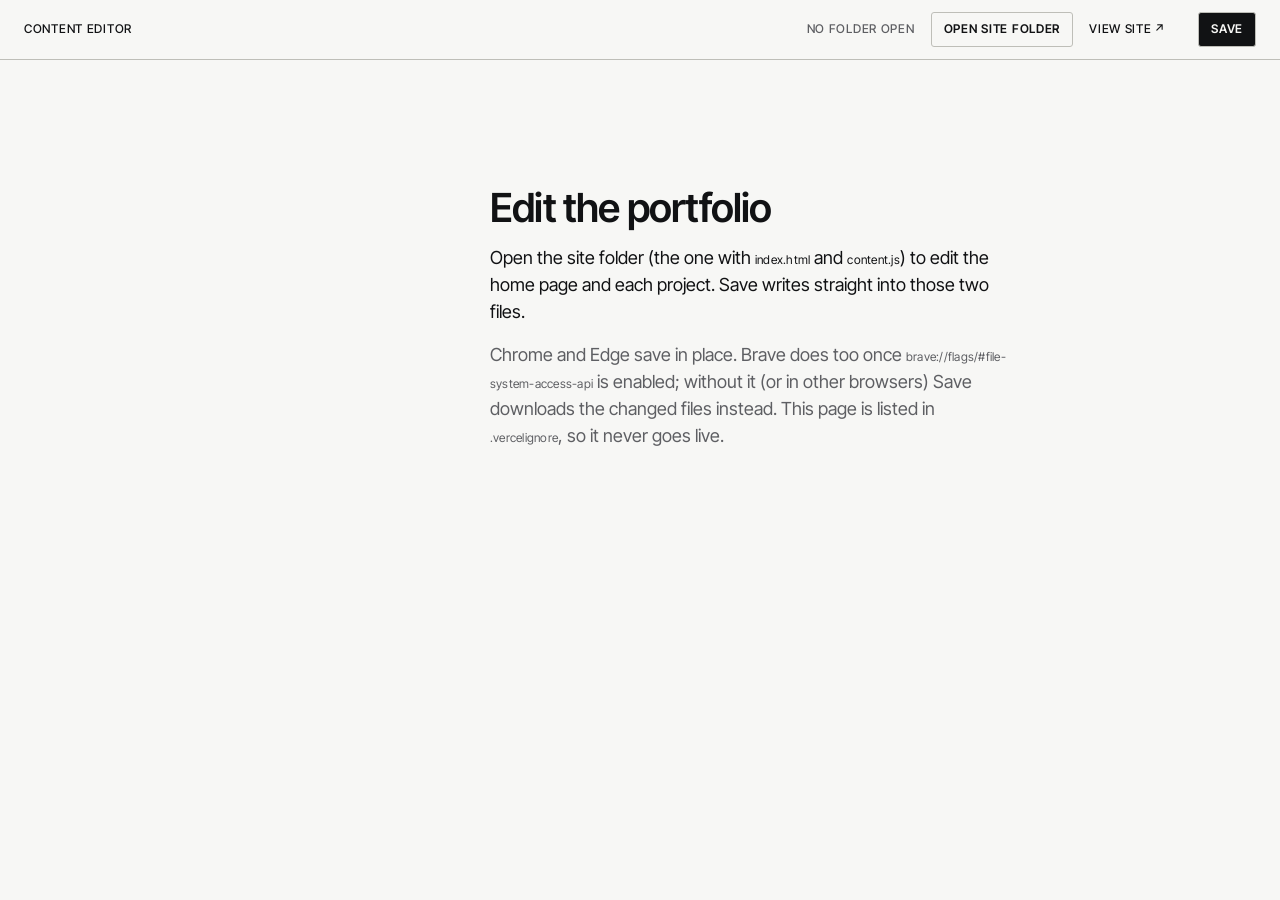
<file: editor.html>
<!DOCTYPE html>
<html lang="en">
<head>
    <meta charset="UTF-8">
    <meta name="viewport" content="width=device-width, initial-scale=1.0">
    <meta name="robots" content="noindex, nofollow">
    <title>Content editor · Portfolio</title>
    <!-- Local editor for content.js and the résumé regions of index.html. Never deployed (.vercelignore).
         Saves in place with the File System Access API (Chrome, Edge, Brave with the flag on); otherwise saves as downloads. Serve the folder (Live Server, port 5501) and open /editor.html. -->
    <link rel="preconnect" href="https://fonts.googleapis.com">
    <link rel="preconnect" href="https://fonts.gstatic.com" crossorigin>
    <link rel="stylesheet" href="https://fonts.googleapis.com/css2?family=Inter+Tight:ital,wght@0,400..700;1,400..700&display=swap">
    <link rel="stylesheet" href="style.css">
    <style>
        /* Editor chrome only; the content itself uses the site's classes from style.css */
        body.ed { min-height: 100vh; display: flex; flex-direction: column; }

        .ed-bar {
            position: sticky; top: 0; z-index: 20;
            display: flex; flex-wrap: wrap; align-items: center; gap: var(--s-3) var(--s-4);
            padding: var(--s-3) var(--s-5);
            background: var(--paper); border-bottom: var(--line);
        }
        .ed-bar .ed-brand { margin-right: auto; }
        .ed-dot { display: inline-block; width: 8px; height: 8px; margin-right: var(--s-1); border-radius: 50%; background: var(--accent); vertical-align: middle; }
        .ed-status-err { color: #B3261E; }

        .ed-shell { flex: 1; display: grid; grid-template-columns: 220px 1fr; min-height: 0; }
        .ed-nav { position: sticky; top: 57px; align-self: start; padding: var(--s-5) var(--s-4); display: flex; flex-direction: column; gap: var(--s-1); }
        .ed-nav button { text-align: left; padding: var(--s-2) var(--s-3); border-radius: var(--radius-sm); }
        .ed-nav button:hover { background: var(--paper-2); }
        .ed-nav button[aria-current="page"] { background: var(--ink); color: var(--paper); }
        .ed-nav .ed-nav-label { margin: var(--s-4) var(--s-3) var(--s-1); }
        .ed-nav .ed-nav-label:first-child { margin-top: 0; }

        .ed-main { padding: var(--s-6) var(--s-6) var(--s-8); min-width: 0; }
        .ed-doc { max-width: 820px; margin-inline: auto; }
        .ed-section { margin: 0 0 var(--s-7); }
        .ed-section > .section-head { margin-bottom: var(--s-4); }
        .ed-hint { margin: 0 0 var(--s-4); }
        .ed-empty { max-width: 52ch; margin: var(--s-8) auto; }
        .ed-empty p { margin: 0 0 var(--s-4); }

        /* Editable text: a quiet hover and a clear focus, like a doc */
        [contenteditable] { outline: none; border-radius: var(--radius-sm); transition: background-color var(--dur) var(--ease), box-shadow var(--dur) var(--ease); }
        [contenteditable]:hover { background: var(--paper-2); }
        [contenteditable]:focus { background: #fff; box-shadow: 0 0 0 1px var(--accent), 0 0 0 4px #fff; }
        [contenteditable]:empty::before { content: attr(data-placeholder); color: var(--ink-2); opacity: 0.6; pointer-events: none; }

        .ed-field { display: grid; grid-template-columns: 9em 1fr; gap: var(--s-1) var(--s-4); align-items: baseline; margin: 0 0 var(--s-3); }
        .ed-field > label, .ed-field > .ed-label { color: var(--ink-2); }
        .ed-input, .ed-select {
            width: 100%; box-sizing: border-box; padding: var(--s-1) var(--s-2);
            font: inherit; font-size: var(--t-12); color: var(--ink);
            background: var(--paper); border: var(--line); border-radius: var(--radius-sm);
        }
        .ed-input:focus, .ed-select:focus { outline: 2px solid var(--accent); outline-offset: 0; }
        .ed-row { display: flex; gap: var(--s-2); align-items: center; }
        .ed-row > .ed-input { flex: 1; }

        .ed-tags { display: flex; flex-wrap: wrap; gap: var(--s-2); align-items: center; }
        .ed-tags .chip { display: inline-flex; gap: var(--s-1); align-items: center; }
        .ed-tags .ed-input { width: 10em; }

        .ed-btn { cursor: pointer; }
        .ed-btn-sm { padding: 2px var(--s-2); }
        .ed-x { color: var(--ink-2); cursor: pointer; }
        .ed-x:hover { color: #B3261E; }

        /* Results */
        .ed-results { display: flex; flex-wrap: wrap; list-style: none; margin: 0 0 var(--s-3); }
        .ed-results li { position: relative; flex: 1 1 160px; padding: var(--s-3); }
        .ed-results .ed-cell-tools { position: absolute; top: 2px; right: 2px; display: none; gap: 2px; }
        .ed-results li:hover .ed-cell-tools, .ed-results li:focus-within .ed-cell-tools { display: flex; }

        /* Specs */
        .ed-spec-group { margin: 0 0 var(--s-4); padding: var(--s-3); border: var(--line); border-radius: var(--radius); }
        .ed-spec-head { display: flex; gap: var(--s-2); align-items: center; margin-bottom: var(--s-2); }
        .ed-spec-head .mono { flex: 1; }
        .ed-spec-row { display: grid; grid-template-columns: 1fr 1.4fr auto; gap: var(--s-3); align-items: baseline; padding: 2px 0; border-bottom: var(--line-soft); }

        /* Blocks: the project body, read as one document */
        .ed-blocks { position: relative; }
        .ed-block { position: relative; padding-left: var(--s-1); }
        .ed-gutter {
            position: absolute; top: 2px; right: 100%; padding-right: var(--s-2);
            display: flex; gap: 2px; opacity: 0; transition: opacity var(--dur) var(--ease);
        }
        .ed-block:hover > .ed-gutter, .ed-block:focus-within > .ed-gutter, .ed-gutter:focus-within { opacity: 1; }
        .ed-gutter button { width: 24px; height: 24px; padding: 0; border-radius: var(--radius-sm); color: var(--ink-2); line-height: 1; }
        .ed-gutter button:hover { background: var(--paper-2); color: var(--ink); }
        .ed-block .prose-list li { padding-left: 2px; }
        .ed-card { margin: 0 0 var(--s-5); padding: var(--s-3); border: 1px dashed var(--edge); border-radius: var(--radius); background: var(--paper); }
        .ed-card-head { display: flex; gap: var(--s-3); align-items: center; margin-bottom: var(--s-2); }
        .ed-media { display: flex; flex-wrap: wrap; gap: var(--s-3); margin-bottom: var(--s-3); }
        .ed-media-item { width: 180px; display: flex; flex-direction: column; gap: var(--s-1); }
        .ed-thumb { object-fit: contain; background: var(--paper-2); border: var(--line); border-radius: var(--radius-sm); }
        .ed-media-item .ed-thumb { width: 180px; height: 120px; }
        .ed-row > .ed-thumb { flex: none; width: 96px; height: 64px; }
        .ed-media-item .ed-row { justify-content: space-between; }
        .ed-caption { display: block; margin-top: var(--s-2); }
        .ed-fold { margin: 0 0 var(--s-5); padding: var(--s-3) var(--s-3) var(--s-1) var(--s-5); border-top: var(--line-soft); border-bottom: var(--line-soft); }
        .ed-fold > .ed-row { margin-bottom: var(--s-3); }
        .ed-add { margin: var(--s-2) 0 var(--s-5); }

        /* Floating tools */
        .ed-pop {
            position: absolute; z-index: 30; display: flex; gap: 2px; padding: 3px;
            background: var(--ink); border-radius: var(--radius-chip); box-shadow: 0 4px 16px rgba(17, 18, 20, 0.2);
        }
        .ed-pop button { padding: var(--s-1) var(--s-2); color: var(--paper); border-radius: var(--radius-sm); }
        .ed-pop button:hover { background: rgba(255, 255, 255, 0.16); }
        .ed-menu {
            position: absolute; z-index: 30; min-width: 190px; padding: var(--s-1);
            background: var(--paper); border: var(--line); border-radius: var(--radius); box-shadow: 0 8px 24px rgba(17, 18, 20, 0.14);
        }
        .ed-menu button { display: block; width: 100%; padding: var(--s-2) var(--s-3); text-align: left; border-radius: var(--radius-sm); }
        .ed-menu button:hover, .ed-menu button:focus-visible { background: var(--paper-2); }
        .ed-menu hr { border: 0; border-top: var(--line-soft); margin: var(--s-1) 0; }

        /* Home regions */
        .ed-region { position: relative; padding: var(--s-3) var(--s-4); border: 1px dashed transparent; border-radius: var(--radius); }
        .ed-region:hover { border-color: var(--edge); }
        .ed-region .rows > div, .ed-region .tags > li { position: relative; }
        .ed-region .lede { margin: 0; }
        .ed-region .about p { margin: 0; }
        .ed-region .headshot { display: block; width: 192px; }

        /* Media picker */
        .ed-picker { width: min(900px, 92vw); max-height: 86vh; padding: 0; border: var(--line); border-radius: var(--radius); background: var(--paper); }
        .ed-picker::backdrop { background: rgba(17, 18, 20, 0.4); }
        .ed-picker-head { position: sticky; top: 0; display: flex; gap: var(--s-3); align-items: center; padding: var(--s-3) var(--s-4); background: var(--paper); border-bottom: var(--line); }
        .ed-picker-head .ed-input { flex: 1; font-size: var(--t-18); }
        .ed-picker-grid { display: grid; grid-template-columns: repeat(auto-fill, minmax(150px, 1fr)); gap: var(--s-3); padding: var(--s-4); }
        .ed-picker-grid button { display: flex; flex-direction: column; gap: var(--s-1); padding: var(--s-1); text-align: left; border: var(--line); border-radius: var(--radius-sm); background: var(--paper); }
        .ed-picker-grid button:hover, .ed-picker-grid button:focus-visible { border-color: var(--accent); }
        .ed-picker-grid img, .ed-picker-grid .ed-vid { width: 100%; height: 100px; object-fit: contain; background: var(--paper-2); }
        .ed-picker-grid .ed-vid { display: grid; place-items: center; }
        .ed-picker-grid span { overflow-wrap: anywhere; }

        .ed-lint { margin: 0; padding: var(--s-3) var(--s-5); background: var(--paper-2); border-bottom: var(--line); }
        .ed-lint ul { margin: var(--s-1) 0 0; padding-left: var(--s-5); }

        @media (max-width: 860px) {
            .ed-shell { grid-template-columns: 1fr; }
            .ed-nav { position: static; flex-direction: row; flex-wrap: wrap; padding: var(--s-3) var(--s-4) 0; }
            .ed-nav .ed-nav-label { display: none; }
            .ed-main { padding: var(--s-5) var(--s-4) var(--s-8) var(--s-7); }
            .ed-field { grid-template-columns: 1fr; }
        }
    </style>
</head>
<body class="ed">
    <header class="ed-bar">
        <span class="mono ed-brand">Content editor</span>
        <span class="mono muted" id="ed-folder">No folder open</span>
        <button type="button" class="bare mono chip ed-btn" id="ed-open">Open site folder</button>
        <a class="mono link" href="index.html" target="_blank" rel="noopener" id="ed-view">View site</a>
        <span class="mono muted" id="ed-status" aria-live="polite"></span>
        <button type="button" class="bare mono chip chip-solid ed-btn" id="ed-save" disabled>Save</button>
    </header>
    <div class="ed-lint mono" id="ed-lint" hidden></div>
    <div class="ed-shell">
        <nav class="ed-nav mono" id="ed-nav" aria-label="Pages"></nav>
        <main class="ed-main" id="ed-main">
            <div class="ed-empty">
                <p class="title title-lg upright">Edit the portfolio</p>
                <p>Open the site folder (the one with <span class="mono-data">index.html</span> and <span class="mono-data">content.js</span>) to edit the home page and each project. Save writes straight into those two files.</p>
                <p class="muted">Chrome and Edge save in place. Brave does too once <span class="mono-data">brave://flags/#file-system-access-api</span> is enabled; without it (or in other browsers) Save downloads the changed files instead. This page is listed in <span class="mono-data">.vercelignore</span>, so it never goes live.</p>
            </div>
        </main>
    </div>

    <dialog class="ed-picker" id="ed-picker" aria-label="Choose a file">
        <div class="ed-picker-head">
            <input class="ed-input" id="ed-picker-filter" type="search" placeholder="Filter files" aria-label="Filter files">
            <form method="dialog"><button class="bare mono chip ed-btn">Close</button></form>
        </div>
        <div class="ed-picker-grid" id="ed-picker-grid"></div>
    </dialog>

    <script src="editor.js"></script>
</body>
</html>
</file>
<file: style.css>
/* Studio sheet: light gray paper, near-black ink, gray hairlines, one cobalt accent, one sans family. */
:root {
    --paper: #F7F7F5;
    --paper-2: #EDEDEA;
    --ink: #111214;
    --ink-2: #5E5F63;
    --rule: #D7D7D2;
    /* Hairline for box edges and the rules between cells; section heads keep an ink rule (--line-strong) */
    --edge: #BEBEB8;
    /* Cobalt, dark enough for 12px text: 6.1:1 on --paper, 5.6:1 on --paper-2 */
    --accent: #2350D8;

    /* Text and titles; labels, data, buttons and chart text use the same family in the label voice */
    --font: "Inter Tight", system-ui, sans-serif;
    --font-label: "Inter Tight", system-ui, sans-serif;

    --t-12: 12px;
    /* Supporting text: meta lines, outcomes, result labels, captions */
    --t-15: 15px;
    --t-18: 18px;
    --t-24: 24px;
    --t-40: 40px;
    --t-display: clamp(56px, 7.4vw, 112px);
    /* Project titles: smaller than the name, so long titles stay within two lines */
    --t-project: clamp(40px, 5.2vw, 72px);

    --s-1: 4px;
    --s-2: 8px;
    --s-3: 12px;
    --s-4: 16px;
    --s-5: 24px;
    --s-6: 32px;
    --s-7: 48px;
    --s-8: 96px;

    --line: 1px solid var(--edge);
    --line-strong: 1px solid var(--ink);
    --line-soft: 1px solid var(--rule);
    /* Corner rounding: boxes (frames, plates, ruled cell groups) and small parts (thumbnails, tooltips, focus rings) */
    --radius: 4px;
    --radius-sm: 2px;
    /* Chips (buttons, skill tags): between the two, so they read as buttons */
    --radius-chip: 3px;
    --article: 960px;

    --dur: 110ms;
    --dur-slow: 200ms;
    --ease: cubic-bezier(0.2, 0.7, 0.2, 1);
}

*, *::before, *::after { box-sizing: border-box; }

[hidden] { display: none !important; }

html { background: var(--paper); }

body {
    margin: 0;
    background: var(--paper);
    color: var(--ink);
    font-family: var(--font);
    font-size: var(--t-18);
    line-height: 1.5;
    font-optical-sizing: auto;
    -webkit-font-smoothing: antialiased;
}

a { color: inherit; text-decoration: none; }

:focus-visible {
    outline: 2px solid var(--accent);
    outline-offset: var(--s-1);
    border-radius: var(--radius-sm);
}

/* ---------- Primitives: every component composes these ---------- */

/* Button with no chrome of its own; first, so the voices and .chip below override its resets */
.bare {
    margin: 0;
    padding: 0;
    border: 0;
    background: none;
    color: inherit;
    font: inherit;
    letter-spacing: inherit;
    text-align: left;
    cursor: pointer;
}

/* Text voices: labels (uppercase), data (case kept for units like mm, mAh, ρ), titles. ".mono" names the label voice, not a monospace font */
.mono {
    font-family: var(--font-label);
    font-size: var(--t-12);
    font-weight: 500;
    letter-spacing: 0.06em;
    text-transform: uppercase;
    line-height: 1.4;
}

.mono-data {
    font-family: var(--font-label);
    font-size: var(--t-12);
    letter-spacing: 0.02em;
}

/* Sans figures default to proportional: keep numbers in stat cells and tables aligned */
.mono, .mono-data { font-variant-numeric: tabular-nums; }

.muted { color: var(--ink-2); }

/* Supporting voice: one step under body text, sentence case, for meta lines, outcomes, result labels and captions */
.caption, .entry-meta, .entry-desc, .part-outcome, .result-label { font-size: var(--t-15); line-height: 1.45; }

.title {
    font-family: var(--font);
    font-size: var(--t-18);
    font-weight: 500;
}

.title-md { font-size: var(--t-24); line-height: 1.2; }
.title-lg { font-size: var(--t-40); line-height: 1; letter-spacing: -0.02em; }
.title-display { font-size: var(--t-display); font-weight: 600; line-height: 0.9; letter-spacing: -0.03em; }

/* Semibold: titles that are scanned (entries, parts, cards, figures) rather than displayed */
.upright { font-style: normal; font-weight: 600; }

/* Semibold: section headings inside an article */
.subhead {
    font-family: var(--font);
    font-size: var(--t-24);
    font-weight: 600;
    line-height: 1.2;
    letter-spacing: -0.01em;
}

/* Hover underline in the accent; on a link itself or a title inside a clickable row */
.link {
    text-decoration: underline transparent;
    text-decoration-thickness: 0.08em;
    text-underline-offset: 0.25em;
    transition: text-decoration-color var(--dur) var(--ease);
}

.link:is(:hover, :focus-visible),
:is(a, button):is(:hover, :focus-visible) .link { text-decoration-color: var(--accent); }

/* Text links that leave the page (sites, email, files) get a diagonal arrow, hidden from screen readers */
a.link:not([href^="#"])::after { content: "\2009\2197"; content: "\2009\2197" / ""; }

/* Hover cue in the accent for small labels (part numbers, contents numbers); same triggers as .link */
.cue { transition: color var(--dur) var(--ease); }

.cue:is(:hover, :focus-visible),
:is(a, button):is(:hover, :focus-visible) .cue { color: var(--accent); }

/* Bulleted list with accent markers */
.marks { margin: 0; padding-left: var(--s-5); }
.marks li::marker { color: var(--accent); }

/* Ruled paper label; as a toggle button, pressed is inked in */
.chip {
    padding: var(--s-1) var(--s-2);
    border: var(--line);
    border-radius: var(--radius-chip);
    background: var(--paper);
    transition: color var(--dur) var(--ease), background-color var(--dur) var(--ease), border-color var(--dur) var(--ease);
}

.chip[aria-pressed="true"] { background: var(--ink); color: var(--paper); }

/* Buttons (jump nav) a step heavier than the labels, all one size */
button.chip { padding: var(--s-2) var(--s-3); font-weight: 600; }

/* Label/value list; optional <div> rows span both columns via subgrid */
.kv {
    display: grid;
    grid-template-columns: var(--kv-label, var(--s-8)) 1fr;
    gap: var(--kv-gap, var(--s-2)) var(--s-4);
    align-items: baseline;
    margin: 0;
}

.kv > div {
    grid-column: 1 / -1;
    display: grid;
    grid-template-columns: subgrid;
    align-items: baseline;
}

.kv dt { color: var(--ink-2); }
.kv dd { margin: 0; }

/* Ruled cells: the 1px gaps over the --edge background draw the internal rules. The outer edge is a real border,
   so it follows the rounded corners; the clip keeps the square cells inside it */
.cells {
    gap: 1px;
    /* Zero padding also clears the browser's list indent on <ul class="cells">, which would show as ink */
    padding: 0;
    border: var(--line);
    border-radius: var(--radius);
    overflow: hidden;
    background: var(--edge);
}

.cells > * { background: var(--paper); }

/* Stat cell: label and value stacked, usually inside .cells */
.stat {
    display: flex;
    flex-direction: column;
    gap: var(--s-1);
    min-width: 0;
    padding: var(--s-2) var(--s-3);
}

/* Tinted box: the panel, figure plates and empty thumbnails */
.tint { background-color: var(--paper-2); }

.section-head {
    margin: 0 0 var(--s-3);
    padding-bottom: var(--s-2);
    border-bottom: var(--line-strong);
}

/* Collapsible depth (<details>): a label-voice summary with an accent +/− marker, the body indented under it */
.fold { margin: 0 0 var(--s-5); border-top: var(--line-soft); border-bottom: var(--line-soft); }

.fold > summary {
    display: flex;
    gap: var(--s-3);
    align-items: baseline;
    padding: var(--s-2) 0;
    list-style: none;
    cursor: pointer;
}

.fold > summary::-webkit-details-marker { display: none; }

.fold > summary::before {
    content: "+";
    content: "+" / "";
    width: 1ch;
    color: var(--accent);
}

.fold[open] > summary::before { content: "\2212"; content: "\2212" / ""; }

.fold-body { padding: var(--s-2) 0 var(--s-1) var(--s-5); }
.fold-body > :last-child { margin-bottom: var(--s-3); }

/* ---------- Home: left column ---------- */
.sheet-left {
    width: 50%;
    min-height: 100vh;
    padding: var(--s-7);
    display: flex;
    flex-direction: column;
    gap: var(--s-7);
}

/* The hero fills the first screen: the section nav sits on its bottom edge and the résumé starts below the fold.
   Subtracts the top padding (--s-7), the nav's offset under the intro (--s-6 − --s-3), the nav's measured
   height (--jump-h) and a bottom inset (--s-6) */
.intro {
    display: flex;
    flex-direction: column;
    min-height: calc(100svh - var(--s-7) - (var(--s-6) - var(--s-3)) - var(--jump-h, 56px) - var(--s-6));
}

.name { margin: 0; }

/* The bottom margin is the least gap above the bio */
.lede { margin: var(--s-5) 0 var(--s-6); }

/* The bio sits on a hairline at the bottom of the hero, just above the nav; the auto margin takes the spare height */
.bio { margin: auto 0 0; padding-top: var(--s-5); border-top: var(--line-soft); }

/* The featured part's image under the bio: only on narrow screens, where the panel is hidden */
.frame.hero-frame { display: none; margin-top: var(--s-6); }

/* Section nav: a jump button per résumé section (Projects inked). It sits under the hero, then sticks to the
   top of the left column while the résumé scrolls, bleeding to the column edges so text passes under it.
   script.js marks the section being read (aria-current) and adds .is-stuck for the rule under it.
   The buttons stay on one row; if the column is too narrow the row scrolls sideways */
.jump {
    position: sticky;
    top: 0;
    z-index: 10;
    display: flex;
    gap: var(--s-2);
    overflow-x: auto;
    scrollbar-width: none;
    /* The column's flex gap is --s-7; the nav sits --s-6 under the bio, less its own top padding */
    margin: calc(var(--s-6) - var(--s-7) - var(--s-3)) calc(-1 * var(--s-7)) 0;
    /* Narrow side padding: the centered buttons don't need the column gutter, and the full --s-7 made the row
       overflow (and drop to left-aligned scrolling) on columns under ~810px, e.g. 1920px screens at 125% scale */
    padding: var(--s-3) var(--s-4);
    background: var(--paper);
    transition: box-shadow var(--dur) var(--ease);
}

.jump.is-stuck { box-shadow: 0 1px 0 var(--edge); }

.jump .chip { flex: none; }

/* Buttons centered in the column. Auto margins rather than justify-content: center, which would clip the
   first buttons once the row overflows and scrolls sideways (the margins then collapse to 0) */
.jump > :first-child { margin-inline-start: auto; }
.jump > :last-child { margin-inline-end: auto; }

/* Section headings land below the stuck nav (--jump-h is its measured height) */
.sheet-left .section-head { scroll-margin-top: calc(var(--jump-h, 0px) + var(--s-4)); }

.jump .chip[aria-current="true"]:not(.chip-solid) { border-color: var(--accent); color: var(--accent); }
.jump .chip-solid[aria-current="true"] { border-color: var(--accent); background: var(--accent); }

.chip-solid { background: var(--ink); color: var(--paper); }
.chip-solid:is(:hover, :focus-visible) { border-color: var(--accent); background: var(--accent); }

/* Once stuck, only the current section is highlighted: Projects drops to an outline while another section is read */
.jump.is-stuck .chip-solid:not([aria-current="true"]):not(:hover, :focus-visible) { background: var(--paper); color: var(--ink); }

/* Closing section: portrait beside the intro, the sign-off and contact links */
.about-body {
    display: grid;
    grid-template-columns: var(--portrait-w) 1fr;
    gap: var(--s-5);
    align-items: start;
    --portrait-w: calc(2 * var(--s-8));
}

/* Pre-cropped 4:5 at 2x (web/headshot.jpg), so the browser never shrinks the full-size original */
.headshot {
    width: 100%;
    height: auto;
    aspect-ratio: 4 / 5;
    /* Any photo fills the 4:5 frame, cropped rather than stretched, so the editor can swap it */
    object-fit: cover;
    border: var(--line);
    border-radius: var(--radius);
}

.about p { margin: 0 0 var(--s-4); }
.about p:last-child { margin-bottom: 0; }

/* Resume rows: spacing lives inside each row so hover targets touch, with no dead gap between entries */
.rows { row-gap: 0; }
.rows > div + div { padding-top: var(--s-3); }

.entry-title,
.entry-meta { display: block; }
.entry-desc { display: block; margin-top: var(--s-1); }

.entry-points { margin-top: var(--s-1); }

/* Skill chips: each skill is its own ruled label, so multi-word skills never run together */
.tags {
    display: flex;
    flex-wrap: wrap;
    gap: var(--s-2);
    margin: 0;
    padding: 0;
    list-style: none;
}

/* Skills are labels, not buttons: a tint with no outline, so only clickable chips are ruled */
.tags .chip { border-color: transparent; background: var(--paper-2); }

/* A wider label column clears "Electronics" and "Fabrication"; rows get extra air for the taller chips */
.skills { --kv-label: 7.5em; }
.skills > div + div { padding-top: var(--s-4); }

.jump .chip:is(:hover, :focus-visible):not(.chip-solid) { color: var(--accent); }

/* Index rows: number, thumbnail, title over outcome over the year-and-tags line */
.part {
    display: grid;
    grid-template-columns: var(--s-6) var(--thumb-w) 1fr;
    gap: var(--s-4);
    align-items: baseline;
    --thumb-w: 128px;
}

.index-list { list-style: none; margin: 0; padding: 0; }
.index-list > li { border-bottom: var(--line-soft); }

/* Rows bleed sideways so the rounded hover tint and focus ring clear the text; the rule under each stays square */
.part {
    margin-inline: calc(-1 * var(--s-2));
    padding: var(--s-4) var(--s-2);
    border-radius: var(--radius-sm);
    transition: background-color var(--dur) var(--ease);
}

.part:is(:hover, :focus-visible) { background: var(--paper-2); }
.part:focus-visible { outline-offset: -2px; }

.part-thumb {
    align-self: start;
    width: 100%;
    height: auto;
    aspect-ratio: 4 / 3;
    border: var(--line);
    border-radius: var(--radius-sm);
    object-fit: cover;
}

.part-outcome { display: block; margin-top: var(--s-1); }
.part-tags { display: block; margin-top: var(--s-2); }

.colophon { margin: auto 0 0; }

/* ---------- Home: featured-part panel ---------- */
.panel {
    position: fixed;
    top: 0;
    right: 0;
    width: 50%;
    height: 100vh;
    display: flex;
    flex-direction: column;
    border-left: var(--line);
}

/* The frame and its results row share one width, budgeted so both fit above the title block */
.panel-stage {
    --frame-w: min(100%, calc((100vh - 380px) * 1.6));
    flex: 1;
    min-height: 0;
    display: flex;
    flex-direction: column;
    align-items: center;
    justify-content: center;
    gap: var(--s-5);
    padding: var(--s-7) var(--s-8) var(--s-7) var(--s-7);
}

.frame-wrap {
    position: relative;
    width: var(--frame-w);
}

.results.panel-results { width: var(--frame-w); margin: 0; }

/* Idle feed: each cell is a link (date over title) filling its cell, so the whole cell is the target */
.results li.feed-item { padding: 0; }
.feed-post { height: 100%; padding: var(--s-3); transition: background-color var(--dur) var(--ease); }
a.feed-post:is(:hover, :focus-visible) { background: var(--paper-2); }
a.feed-post:focus-visible { outline-offset: calc(-1 * var(--s-1)); }

.frame {
    position: relative;
    aspect-ratio: 16 / 10;
    display: grid;
    place-items: center;
    overflow: hidden;
    border: var(--line);
    border-radius: var(--radius);
    background: var(--paper);
}

.frame video {
    position: absolute;
    inset: 0;
    width: 100%;
    height: 100%;
    object-fit: cover;
    opacity: 0;
    transition: opacity var(--dur-slow) var(--ease);
}

.frame video.visible { opacity: 1; }

.frame-label,
.frame-caption { margin: 0; }

/* Idle state: the featured project. Preview state: video or spec card. */
.frame-note,
.frame-card {
    position: absolute;
    inset: 0;
    display: flex;
    flex-direction: column;
    gap: var(--s-4);
    padding: var(--s-6);
}

.frame-note { transition: opacity var(--dur) var(--ease); }
.frame.has-preview .frame-note { opacity: 0; }

.frame-note .frame-caption { margin-top: auto; }

/* Featured photo fills the frame; its caption is a ruled paper label */
.frame-featured { padding: var(--s-4); }

.frame-featured img {
    position: absolute;
    inset: 0;
    width: 100%;
    height: 100%;
    object-fit: cover;
}

.frame-featured .frame-caption { position: relative; align-self: flex-start; }

/* The frame clips overflow, so the focus ring sits inside it */
.frame-featured:focus-visible { outline-offset: calc(-1 * var(--s-1)); }

.card-title { margin: 0; }

.card-body { max-width: 52ch; }
.card-body .frame-label { margin-bottom: var(--s-2); }

.card-excerpt {
    margin: 0;
    display: -webkit-box;
    -webkit-box-orient: vertical;
    -webkit-line-clamp: 3;
    line-clamp: 3;
    overflow: hidden;
}

/* Dimension lines: drawn around the frame while a part is selected */
.dim {
    position: absolute;
    color: var(--accent);
    pointer-events: none;
    opacity: 0;
    transition: opacity var(--dur) var(--ease);
}

.dim-x { left: 0; right: 0; top: calc(-1 * var(--s-6)); height: var(--s-4); border-inline: 1px solid currentColor; }
.dim-y { top: 0; bottom: 0; right: calc(-1 * var(--s-6)); width: var(--s-4); border-block: 1px solid currentColor; }

.dim-line {
    position: absolute;
    background: currentColor;
    transition: transform var(--dur-slow) var(--ease);
}

.dim-x .dim-line { left: 0; right: 0; top: 50%; height: 1px; transform: scaleX(0); }
.dim-y .dim-line { top: 0; bottom: 0; left: 50%; width: 1px; transform: scaleY(0); }

.dim-line::before,
.dim-line::after {
    content: "";
    position: absolute;
    width: var(--s-2);
    height: var(--s-2);
    background: currentColor;
}

.dim-x .dim-line::before { left: 0; top: calc(-1 * var(--s-1)); clip-path: polygon(0 50%, 100% 0, 100% 100%); }
.dim-x .dim-line::after { right: 0; top: calc(-1 * var(--s-1)); clip-path: polygon(0 0, 100% 50%, 0 100%); }
.dim-y .dim-line::before { top: 0; left: calc(-1 * var(--s-1)); clip-path: polygon(50% 0, 100% 100%, 0 100%); }
.dim-y .dim-line::after { bottom: 0; left: calc(-1 * var(--s-1)); clip-path: polygon(0 0, 100% 0, 50% 100%); }

.dim-label {
    position: absolute;
    top: 50%;
    left: 50%;
    transform: translate(-50%, -50%);
    padding: 0 var(--s-2);
    background: var(--paper-2);
    font-family: var(--font-label);
    font-size: var(--t-12);
    letter-spacing: 0.08em;
    line-height: 1;
}

.dim-y .dim-label { writing-mode: vertical-rl; padding: var(--s-2) 0; }

.frame-wrap.is-active .dim { opacity: 1; }
.frame-wrap.is-active .dim-line { transform: none; }

/* Title block: ruled cells, flush against the panel's own border, so only the free corner is rounded */
.title-block {
    align-self: flex-end;
    width: min(100%, 288px);
    display: grid;
    grid-template-columns: auto auto 1fr;
    border-width: 1px 0 0 1px;
    border-radius: var(--radius) 0 0 0;
    /* No clip: the contact links' focus rings must show; the first cell rounds itself instead */
    overflow: visible;
}

.title-block > :first-child { border-top-left-radius: calc(var(--radius) - 1px); }

.tb-cell { padding: var(--s-1) var(--s-2); }

.tb-wide { grid-column: span 3; }

.tb-value { white-space: nowrap; }

.tb-title { line-height: 1.2; }

.contact-links { display: flex; gap: var(--s-5); }

/* ---------- Project view: one centered article column ---------- */
.project {
    min-height: 100vh;
    display: flex;
    flex-direction: column;
    padding: 0 var(--gutter);
    /* Page gutter, also the limit for media rows that break out of the text column */
    --gutter: var(--s-7);
}

.project > * {
    width: min(100%, var(--article));
    margin-inline: auto;
}

.project-bar,
.project-foot {
    display: flex;
    justify-content: space-between;
    gap: var(--s-4);
    padding: var(--s-5) 0;
}

/* The bar stays at the top of a long article, so the index and the neighboring parts are always one click away */
.project-bar {
    position: sticky;
    top: 0;
    z-index: 10;
    padding: var(--s-4) 0;
    border-bottom: var(--line);
    background: var(--paper);
}

.bar-nav { display: flex; gap: var(--s-4); white-space: nowrap; }
.project-foot { flex-wrap: wrap; margin-top: auto; border-top: var(--line); }
.project-foot .contact-links { color: var(--ink); }
.foot-cta { display: flex; flex-wrap: wrap; gap: var(--s-2) var(--s-5); }

.project-head {
    padding: var(--s-7) 0;
    border-bottom: var(--line-soft);
}

.project-title { margin: 0; font-size: var(--t-project); line-height: 1; }
.project-subtitle { margin: var(--s-4) 0 0; }

.project-grid {
    display: grid;
    gap: var(--s-6);
    padding: var(--s-7) 0 var(--s-8);
}

/* Summary: the 15-second read (problem, role, timeline, tools) above the key results */
.summary { --kv-label: 7.5em; }
.summary dd { max-width: 62ch; }

/* Key results: ruled cells, value over a plain-language label over the mono detail */
.results {
    display: flex;
    flex-wrap: wrap;
    margin: 0 0 var(--s-7);
    list-style: none;
}

.results li { flex: 1 1 140px; padding: var(--s-3); }

.result-label { line-height: 1.25; }

.project-figure { margin: 0 0 var(--s-7); }
.project-figure figcaption { margin-top: var(--s-2); }
.project-frame video { opacity: 1; }
.project-frame img { position: absolute; inset: 0; width: 100%; height: 100%; object-fit: contain; }

.prose { max-width: 62ch; margin-inline: auto; }

.prose p { margin: 0 0 var(--s-5); line-height: 1.6; }
/* Jumped-to headings land below the sticky bar (about --s-7 tall) */
.prose .subhead { margin: var(--s-7) 0 var(--s-3); scroll-margin-top: calc(var(--s-7) + var(--s-5)); }

/* Section number sits above the heading, matching the contents list */
.subhead-no { display: block; margin-bottom: var(--s-1); }

/* Scannable lists: accent markers (.marks), small-caps <strong> labels lead each item */
.prose-list { margin-bottom: var(--s-5); }
.prose-list li + li { margin-top: var(--s-2); }

/* Contents: numbered section buttons in two columns */
.toc { margin: var(--s-6) 0 0; }

.toc-list {
    columns: 2;
    column-gap: var(--s-6);
    margin: 0;
    padding: 0;
    list-style: none;
}

.toc-list li { break-inside: avoid; }

.toc-item {
    display: flex;
    gap: var(--s-3);
    align-items: baseline;
    width: 100%;
    padding: var(--s-1) 0;
}

/* Next part: closes the article and keeps the reader going */
.next-part {
    display: flex;
    flex-direction: column;
    gap: var(--s-1);
    margin-top: var(--s-7);
    padding-top: var(--s-3);
    border-top: var(--line);
}

/* Links inside running text and captions keep their underline, or they read as plain words */
.prose :is(p, figcaption) .link { color: var(--accent); text-decoration-color: currentColor; }

.prose strong {
    font-weight: 600;
    font-variant-caps: all-small-caps;
    letter-spacing: 0.04em;
}

/* ---------- Project spec sheet: title-block cells ---------- */
.spec-sheet { margin-bottom: var(--s-7); }

.spec-groups { display: flex; flex-wrap: wrap; }

/* Growing cells always fill each row, so no ink shows through */
.spec-group {
    flex: 1 1 240px;
    padding: var(--s-3) var(--s-4) var(--s-4);
}

.spec-group-head { margin: 0 0 var(--s-2); color: var(--accent); }

.spec-rows { --kv-label: auto; --kv-gap: var(--s-1); }
.spec-rows dd { text-align: right; }

/* ---------- Project figures ---------- */
.fig { margin: var(--s-6) 0 var(--s-7); }
.fig-plate { border: var(--line); border-radius: var(--radius); padding: var(--s-5); }
.fig figcaption { margin-top: var(--s-2); }

/* Airfoil overlay (SVG units are millimeters) */
.af-plot { display: block; width: 100%; height: auto; overflow: visible; }
.af-plot path { fill: none; stroke-width: 0.45; stroke-linejoin: round; }
.af-curr { stroke: var(--accent); }
.af-prev { stroke: var(--ink-2); stroke-dasharray: 1.6 1; }
.af-chord { stroke: var(--rule); stroke-width: 0.25; stroke-dasharray: 1 1; }
.af-tick { stroke: var(--ink); stroke-width: 0.2; }

.af-scale {
    display: flex;
    justify-content: space-between;
    margin-top: var(--s-1);
}

.fig-legend {
    display: grid;
    gap: var(--s-2);
    margin: var(--s-5) 0 0;
    padding: 0;
    list-style: none;
}

.fig-legend li {
    display: flex;
    flex-wrap: wrap;
    align-items: baseline;
    gap: 0 var(--s-3);
}

.swatch {
    width: var(--s-5);
    align-self: center;
    border-top: 2px solid var(--accent);
}

.swatch-dash { border-top: 2px dashed var(--ink-2); }

/* Section polars: E205 is the gray baseline (dashed), I.S.A. 960 the accent current design */
/* Plain paper behind the charts, not the plate tint */
.fig-plate.polars { background: var(--paper); }

/* Photos and renders fill the plate edge to edge, clipped to its corners (chart plates don't clip: their tooltips overflow) */
.fig-plate.photo { padding: 0; overflow: hidden; background: var(--paper); }
.fig-img { display: block; width: 100%; height: auto; cursor: zoom-in; }
video.fig-img { cursor: auto; }

/* Media rows: ink gutters between items, like .cells. They break out of the text column up to the article
   width, centered on the text; --aspect (summed width/height, set by script.js) caps the row at about 560px tall,
   so a lone portrait doesn't fill the column */
.fig-media { display: grid; gap: 1px; background: var(--ink); }
.fig.has-media {
    --w: min(var(--article), calc(560px * var(--aspect)), calc(100vw - 2 * var(--gutter)));
    width: var(--w);
    margin-inline: calc(50% - var(--w) / 2);
}

/* Lightbox: a figure photo at full size over a dimmed page. The dialog has no padding (the body does),
   so script.js can tell a backdrop click from a click inside */
.lightbox {
    max-width: calc(100vw - 2 * var(--s-4));
    max-height: calc(100vh - 2 * var(--s-4));
    padding: 0;
    border: var(--line);
    border-radius: var(--radius);
    background: var(--paper);
    color: var(--ink);
}

.lightbox::backdrop { background: color-mix(in srgb, var(--ink) 75%, transparent); }

.lightbox-body { display: grid; gap: var(--s-3); padding: var(--s-4); }

/* Room is left under the image for the caption row */
.lightbox img {
    display: block;
    max-width: 100%;
    max-height: calc(100vh - 2 * var(--s-8));
    width: auto;
    height: auto;
    margin-inline: auto;
}

.lightbox-bar { display: flex; align-items: baseline; justify-content: space-between; gap: var(--s-4); }
.lightbox-bar p { margin: 0; }
.lightbox .link { color: var(--accent); text-decoration-color: currentColor; }
.lightbox .chip:is(:hover, :focus-visible) { color: var(--accent); }

.fig-legend-row { display: flex; flex-wrap: wrap; gap: var(--s-2) var(--s-6); margin: 0 0 var(--s-4); }

.polar-charts { display: grid; gap: var(--s-6); }

.polar-title { margin: 0 0 var(--s-2); }

.polar-plot { position: relative; }

.polar-svg {
    display: block;
    width: 100%;
    overflow: visible;
    touch-action: pan-y;
    font-family: var(--font-label);
    font-size: var(--t-12);
}

.polar-grid { stroke: var(--rule); stroke-width: 1; }
.polar-zero,
.polar-axis { stroke: var(--ink-2); stroke-width: 1; }
.polar-tick { fill: var(--ink-2); }
.polar-label { fill: var(--ink); }

.polar-line { fill: none; stroke-width: 2; stroke-linejoin: round; stroke-linecap: round; }
.polar-line.polar-curr { stroke: var(--accent); }
.polar-line.polar-prev { stroke: var(--ink-2); stroke-dasharray: 6 4; }

.polar-cross { stroke: var(--ink-2); stroke-width: 1; stroke-dasharray: 2 3; }
.polar-hover circle { stroke: var(--paper); stroke-width: 2; }
.polar-hover .polar-curr { fill: var(--accent); }
.polar-hover .polar-prev { fill: var(--ink-2); }
.polar-hit { fill: transparent; pointer-events: all; cursor: crosshair; }

.polar-tip {
    position: absolute;
    z-index: 1;
    max-width: 260px;
    padding: var(--s-2) var(--s-3);
    border: var(--line);
    border-radius: var(--radius-sm);
    background: var(--paper);
    line-height: 1.5;
    pointer-events: none;
}

.polar-tip p { margin: 0; }
.polar-tip p + p { margin-top: var(--s-1); }
.polar-tip-name { display: block; }

.polar-table {
    width: 100%;
    margin-top: var(--s-6);
    border-collapse: collapse;
}

.polar-table th,
.polar-table td { padding: var(--s-2) var(--s-2) var(--s-2) 0; text-align: left; border-bottom: var(--line-soft); }
.polar-table thead th { font-weight: 400; border-bottom: var(--line); }

/* Airfoil sweep scatter: gray field, the chosen foil in the accent */
.sweep-dot { fill: var(--ink-2); fill-opacity: 0.35; }
.sweep-out { fill-opacity: 0.12; }  /* below the 8 mm minimum: shown, not ranked */
.sweep-pick { fill: var(--accent); stroke: var(--paper); stroke-width: 2; }
.sweep-hover { fill: none; stroke: var(--ink); stroke-width: 1.5; }
.sweep-min { stroke: var(--accent); stroke-width: 1; stroke-dasharray: 4 3; }

/* Generation timeline: numbered step rows */
.pipe-head { margin: 0 0 var(--s-2); color: var(--accent); }

.pipe-steps { margin: 0; padding: 0; list-style: none; }

.pipe-steps li {
    display: grid;
    grid-template-columns: var(--s-5) 1fr auto;
    align-items: baseline;
    gap: var(--s-3);
    padding: var(--s-3) 0;
    border-bottom: var(--line-soft);
}

.pipe-step { display: flex; flex-direction: column; gap: var(--s-1); }
.pipe-result { text-align: right; }
.pipe-steps li:last-child .pipe-result { color: var(--accent); }

/* Reynolds calculator */
.re-eq {
    margin: 0 0 var(--s-5);
    font-size: var(--t-24);
    text-align: center;
}

.frac {
    display: inline-flex;
    flex-direction: column;
    vertical-align: middle;
    text-align: center;
    line-height: 1.3;
}

.frac > span { padding: 0 var(--s-1); }
.frac > span + span { border-top: 1px solid currentColor; }

.re-inputs { display: grid; gap: var(--s-3); margin-bottom: var(--s-5); }

.re-input {
    display: grid;
    grid-template-columns: 8.5em 1fr 5.5em;
    align-items: center;
    gap: var(--s-3);
}

.re-input input { width: 100%; margin: 0; accent-color: var(--accent); }
.re-input output { text-align: right; }

.re-values { display: flex; flex-wrap: wrap; margin: 0; }

.re-values > div { flex: 1 1 120px; }

.re-values dd { margin: 0; }
.re-total dd { font-size: var(--t-18); color: var(--accent); }

/* ---------- Narrow screens: one column; index rows carry their own images, so the panel is dropped ---------- */
@media (max-width: 860px) {
    .sheet-left {
        width: auto;
        min-height: 0;
        padding: var(--s-5) var(--s-4) var(--s-7);
    }

    /* Same first-screen hero, for the smaller top padding (--s-5) and bottom inset (--s-4) */
    .intro { min-height: calc(100svh - var(--s-5) - (var(--s-6) - var(--s-3)) - var(--jump-h, 56px) - var(--s-4)); }

    .panel { display: none; }

    .frame.hero-frame { display: grid; }

    /* The nav row bleeds to the narrower page gutter */
    .jump { margin-inline: calc(-1 * var(--s-4)); }

    /* Portrait stacks above the text */
    .about-body { grid-template-columns: 1fr; }
    .headshot { width: var(--portrait-w); }

    /* Narrower number and thumbnail columns */
    .part { grid-template-columns: var(--s-5) var(--thumb-w) 1fr; --thumb-w: 72px; }

    .project { --gutter: var(--s-4); }
    .project-head { padding: var(--s-7) 0 var(--s-6); }

    .fig-plate { padding: var(--s-4); }
    .toc-list { columns: 1; }
    .re-input { grid-template-columns: 1fr auto; gap: var(--s-1) var(--s-3); }
    .re-input input { grid-column: 1 / -1; grid-row: 2; }
    .pipe-steps li { grid-template-columns: var(--s-5) 1fr; }
    .pipe-result { grid-column: 2; text-align: left; }
}

/* ---------- Print and save-to-PDF: one column of content, no navigation; script.js opens the folds ---------- */
@media print {
    .panel, .jump, .hero-frame, .project-bar, .toc, .next-part, .lightbox, video { display: none !important; }

    .sheet-left { width: auto; min-height: 0; padding: 0; gap: var(--s-6); }
    .intro { min-height: 0; }
    .project { min-height: 0; padding: 0; }
    .project-head { padding-top: 0; }

    /* Paper can't follow a link, so outside links print their address */
    a.link[href^="http"]::after { content: " (" attr(href) ")"; }

    .part, .rows > div, .fig, .results, .spec-group { break-inside: avoid; }
    .section-head, .subhead { break-after: avoid; }
}

@media (prefers-reduced-motion: reduce) {
    *, *::before, *::after { transition-duration: 0s !important; }
}
</file>
